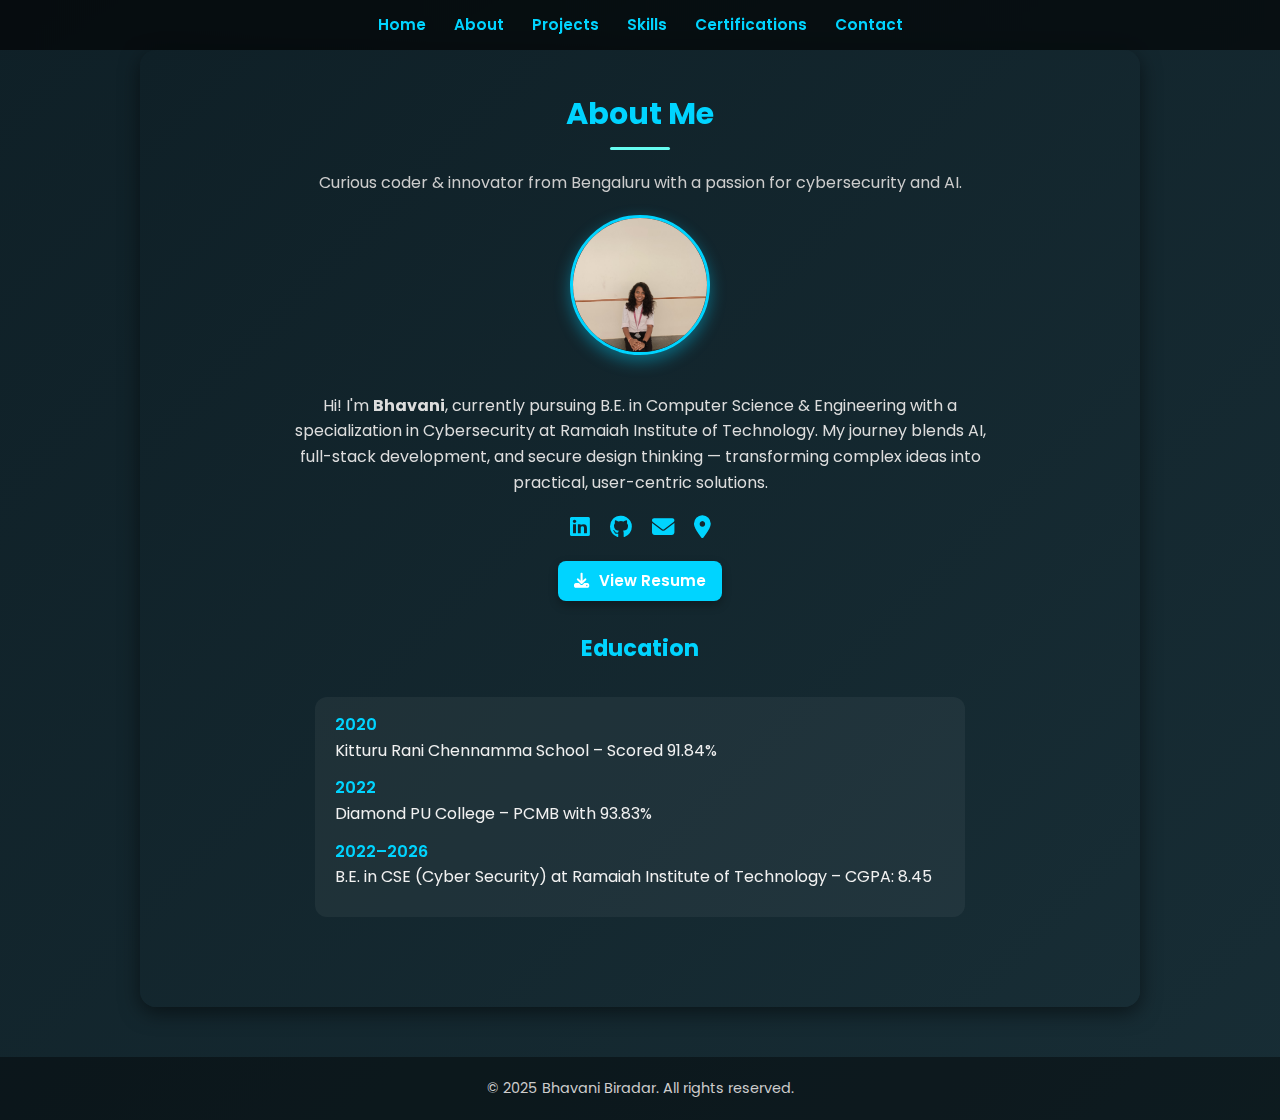
<file: about.html>
<!DOCTYPE html>
<html lang="en">
<head>
<meta charset="UTF-8" />
<meta name="viewport" content="width=device-width, initial-scale=1.0">
<title>Bhavani | About</title>
<link rel="stylesheet" href="styles.css">
<link href="https://fonts.googleapis.com/css2?family=Poppins:wght@400;600&family=Raleway:wght@400;700&display=swap" rel="stylesheet">
<link rel="stylesheet" href="https://cdnjs.cloudflare.com/ajax/libs/font-awesome/6.4.0/css/all.min.css">
</head>
<body>

<nav>
  <ul>
    <li><a href="index.html">Home</a></li>
    <li><a href="about.html">About</a></li>
    <li><a href="projects.html">Projects</a></li>
    <li><a href="skills.html">Skills</a></li>
    <li><a href="certifications.html">Certifications</a></li>
    <li><a href="contact.html">Contact</a></li>
  </ul>
</nav>

<section id="about" class="about-section">
  <h2 class="section-title">About Me</h2>
  <p class="about-subtitle">Curious coder & innovator from Bengaluru with a passion for cybersecurity and AI.</p>

  <div class="about-card reveal">
    <div class="about-photo-container">
      <img src="Bhavani.jpg" alt="Bhavani" class="about-photo">
    </div>
    <div class="about-info">
      <p class="about-text">
        Hi! I'm <strong>Bhavani</strong>, currently pursuing B.E. in Computer Science & Engineering with a specialization in Cybersecurity at Ramaiah Institute of Technology. My journey blends AI, full-stack development, and secure design thinking — transforming complex ideas into practical, user-centric solutions.
      </p>

      <div class="about-icons">
        <a href="#" target="_blank"><i class="fab fa-linkedin"></i></a>
        <a href="#" target="_blank"><i class="fab fa-github"></i></a>
        <a href="mailto:bhavanibiradar2004@gmail.com"><i class="fas fa-envelope"></i></a>
        <a href="#"><i class="fas fa-map-marker-alt"></i></a>
      </div>
      
      <a href="https://drive.google.com/file/d/1LTP5MMojnsvmQ5LIpoP9SUPr3jhZnMUP/view?usp=drivesdk" class="resume-btn" download> <i class="fas fa-download"></i> View Resume </a>
    </div>
  </div>

  <h3 class="education-title">Education</h3>
<div class="education-box reveal">
  <div class="timeline">
    <div class="timeline-item">
      <span class="year">2020</span>
      <p>Kitturu Rani Chennamma School – Scored 91.84%</p>
    </div>
    <div class="timeline-item">
      <span class="year">2022</span>
      <p>Diamond PU College – PCMB with 93.83%</p>
    </div>
    <div class="timeline-item">
      <span class="year">2022–2026</span>
      <p>B.E. in CSE (Cyber Security) at Ramaiah Institute of Technology – CGPA: 8.45</p>
    </div>
  </div>
</div>




  <blockquote class="about-quote reveal">
    “Turning innovative ideas into secure, human-centered technology.”
  </blockquote>
</section>
<footer>
  &copy; 2025 Bhavani Biradar. All rights reserved.
</footer>

<script>
  function revealOnScroll() {
    const reveals = document.querySelectorAll('.reveal');
    for (let i = 0; i < reveals.length; i++) {
      const windowHeight = window.innerHeight;
      const elementTop = reveals[i].getBoundingClientRect().top;
      const elementVisible = 100;
      if (elementTop < windowHeight - elementVisible) {
        reveals[i].classList.add('active');
      }
    }
  }
  window.addEventListener('scroll', revealOnScroll);
  window.addEventListener('load', revealOnScroll); // run on page load too
</script>
</body>
</html>
</file>
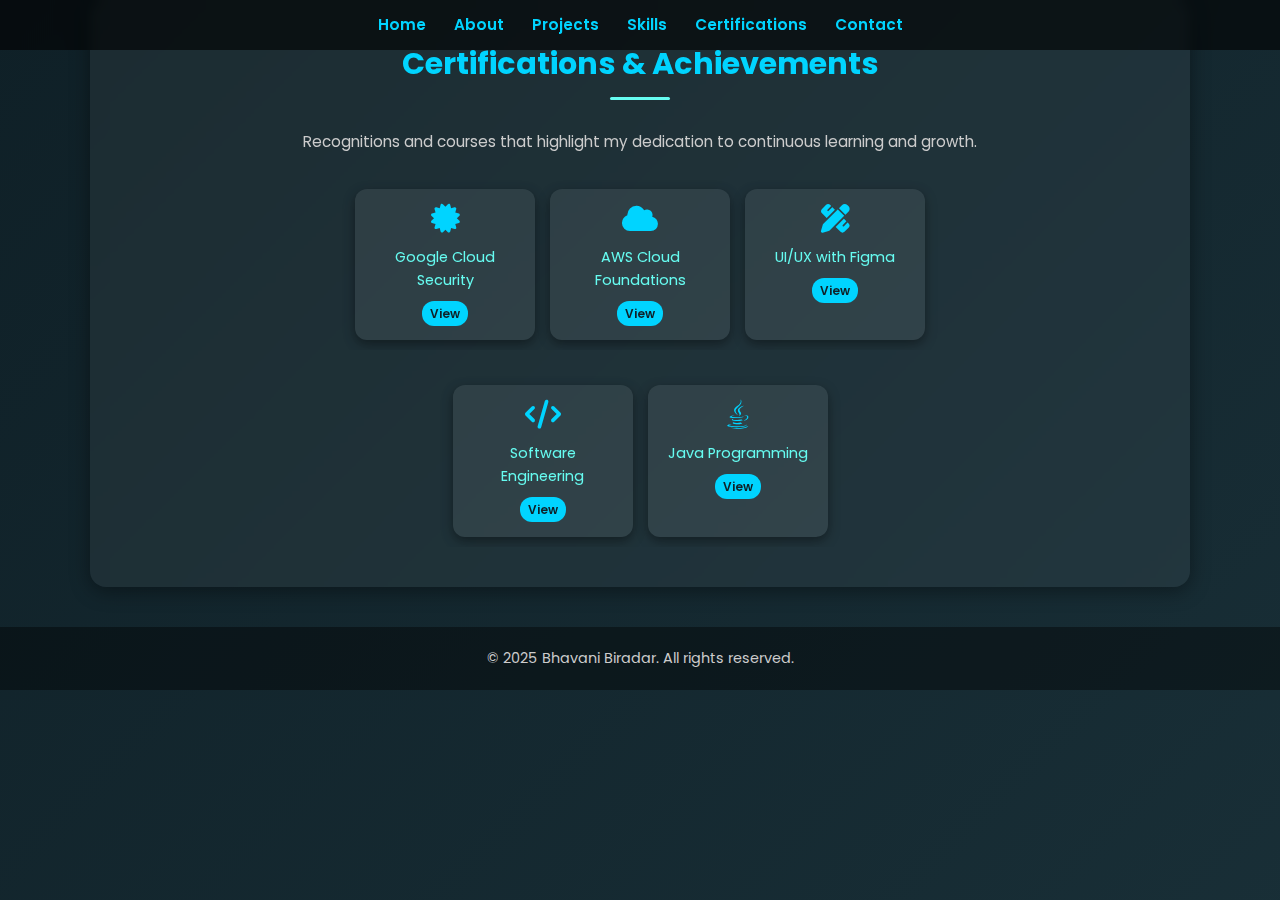
<file: certifications.html>
<!DOCTYPE html>
<html lang="en">
<head>
<meta charset="UTF-8" />
<meta name="viewport" content="width=device-width, initial-scale=1.0">
<title>Bhavani | Certifications</title>
<link rel="stylesheet" href="styles.css">
<link href="https://fonts.googleapis.com/css2?family=Poppins:wght@400;600&family=Raleway:wght@400;700&display=swap" rel="stylesheet">
<link rel="stylesheet" href="https://cdnjs.cloudflare.com/ajax/libs/font-awesome/6.4.0/css/all.min.css">
</head>
<body>

<nav>
  <ul>
    <li><a href="index.html">Home</a></li>
    <li><a href="about.html">About</a></li>
    <li><a href="projects.html">Projects</a></li>
    <li><a href="skills.html">Skills</a></li>
    <li><a href="certifications.html">Certifications</a></li>
    <li><a href="contact.html">Contact</a></li>
  </ul>
</nav>

<section id="certifications" class="cert-section">
  <div class="cert-container">
    <h2 class="section-title">Certifications & Achievements</h2>
    <p class="cert-subtitle">Recognitions and courses that highlight my dedication to continuous learning and growth.</p>
    
    <!-- First horizontal row -->
    <div class="cert-scroll">
      <div class="cert-card">
        <i class="fas fa-certificate"></i>
        <p>Google Cloud Security</p>
        <a class="cert-btn small-btn" href="https://drive.google.com/file/d/1xdsV4V83CnahoMe0VuL2qmRfYXfcNDYE/view?usp=drivesdk" target="_blank">View</a>
      </div>
      <div class="cert-card">
        <i class="fas fa-cloud"></i>
        <p>AWS Cloud Foundations</p>
        <a class="cert-btn small-btn" href="https://drive.google.com/file/d/1xen0oW-9eCRFZaYbHaXVSZYnZ0ICz44k/view?usp=drivesdk" target="_blank">View</a>
      </div>
      <div class="cert-card">
        <i class="fas fa-pencil-ruler"></i>
        <p>UI/UX with Figma</p>
        <a class="cert-btn small-btn" href="https://drive.google.com/file/d/1P3zVTpf9jTvilI1A3lf5wUGk-jq0-Tv_/view?usp=drivesdk" target="_blank">View</a>
      </div>
    </div>

    <!-- Second horizontal row -->
    <div class="cert-scroll">
      <div class="cert-card">
        <i class="fas fa-code"></i>
        <p>Software Engineering</p>
        <a class="cert-btn small-btn" href="https://drive.google.com/file/d/1S_8eR55Zvw-xTF8c31mDc7-ZXm7jN0Hp/view?usp=drivesdk" target="_blank">View</a>
      </div>
      <div class="cert-card">
        <i class="fab fa-java"></i>
        <p>Java Programming</p>
        <a class="cert-btn small-btn" href="https://drive.google.com/file/d/1K8rBjgUa-tPYqqo-YaCWQOEysRPLHI05/view?usp=drivesdk" target="_blank">View</a>
      </div>
    </div>
  </div>
</section>


<footer>
  &copy; 2025 Bhavani Biradar. All rights reserved.
</footer>
</body>
</html>
</file>
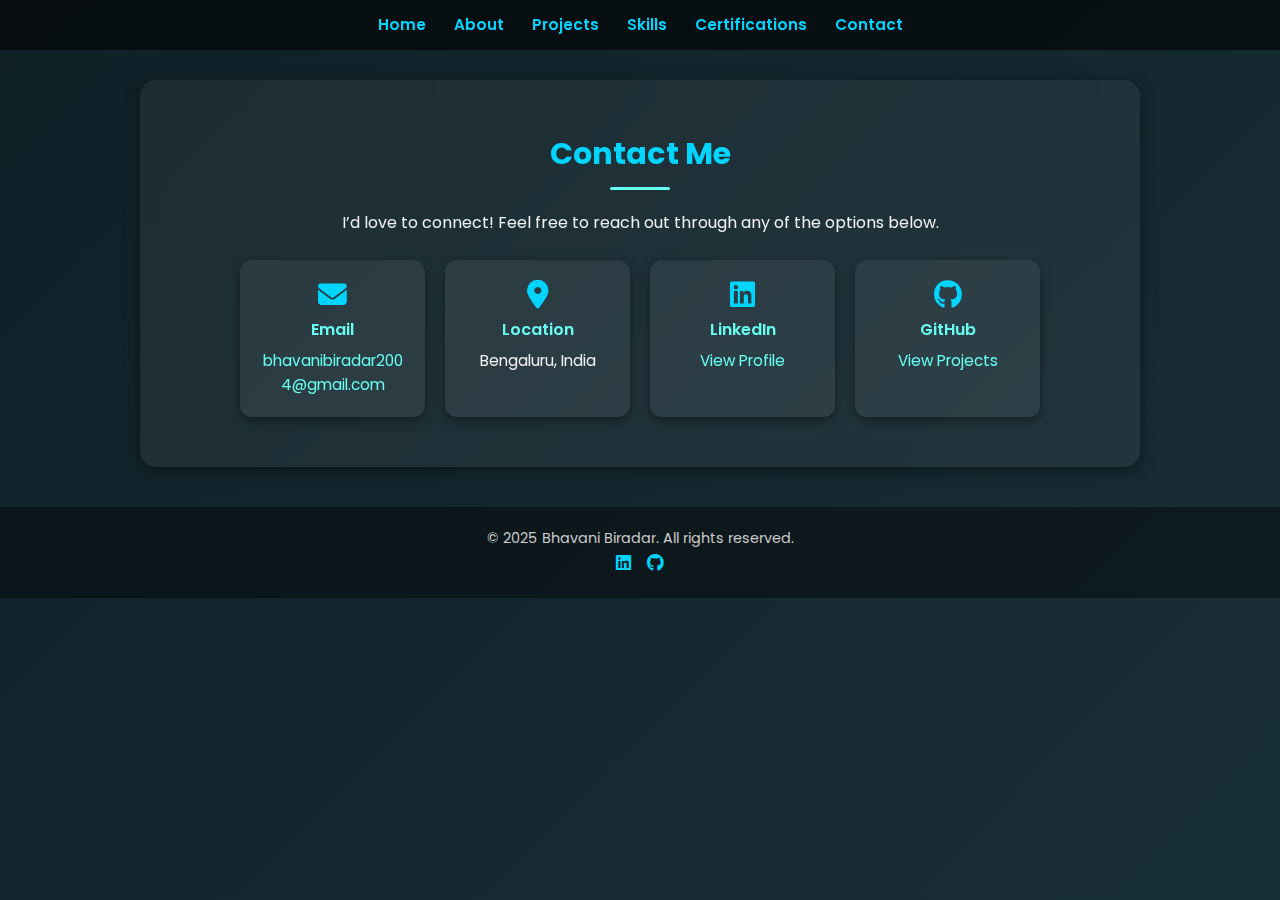
<file: contact.html>
<!DOCTYPE html>
<html lang="en">
<head>
<meta charset="UTF-8" />
<meta name="viewport" content="width=device-width, initial-scale=1.0">
<title>Bhavani | Contact</title>
<link rel="stylesheet" href="styles.css">
<link href="https://fonts.googleapis.com/css2?family=Poppins:wght@400;600&family=Raleway:wght@400;700&display=swap" rel="stylesheet">
<link rel="stylesheet" href="https://cdnjs.cloudflare.com/ajax/libs/font-awesome/6.4.0/css/all.min.css">
</head>
<body>
<nav>
  <ul>
    <li><a href="index.html">Home</a></li>
    <li><a href="about.html">About</a></li>
    <li><a href="projects.html">Projects</a></li>
    <li><a href="skills.html">Skills</a></li>
    <li><a href="certifications.html">Certifications</a></li>
    <li><a href="contact.html">Contact</a></li>
  </ul>
</nav>

<section id="contact" class="contact-section">
  <h2 class="section-title">Contact Me</h2>
  <p class="contact-subtitle">I’d love to connect! Feel free to reach out through any of the options below.</p>
  <div class="contact-grid">
    <div class="contact-box">
      <i class="fas fa-envelope"></i>
      <p>Email</p>
      <a href="mailto:bhavanibiradar2004@gmail.com">bhavanibiradar2004@gmail.com</a>
    </div>
    <div class="contact-box">
      <i class="fas fa-map-marker-alt"></i>
      <p>Location</p>
      <span>Bengaluru, India</span>
    </div>
    <div class="contact-box">
      <i class="fab fa-linkedin"></i>
      <p>LinkedIn</p>
      <a href="https://www.linkedin.com/in/bhavani-biradar-b69176332" target="_blank">View Profile</a>
    </div>
    <div class="contact-box">
      <i class="fab fa-github"></i>
      <p>GitHub</p>
      <a href="https://github.com/Bhavanirbiradar" target="_blank">View Projects</a>
    </div>
  </div>
</section>

<footer>
  &copy; 2025 Bhavani Biradar. All rights reserved.
  <div class="social">
    <a href="https://www.linkedin.com/in/bhavani-biradar-b69176332" target="_blank"><i class="fab fa-linkedin"></i></a>
    <a href="https://github.com/Bhavanirbiradar" target="_blank"><i class="fab fa-github"></i></a>
  </div>
</footer>
</body>
</html>
</file>
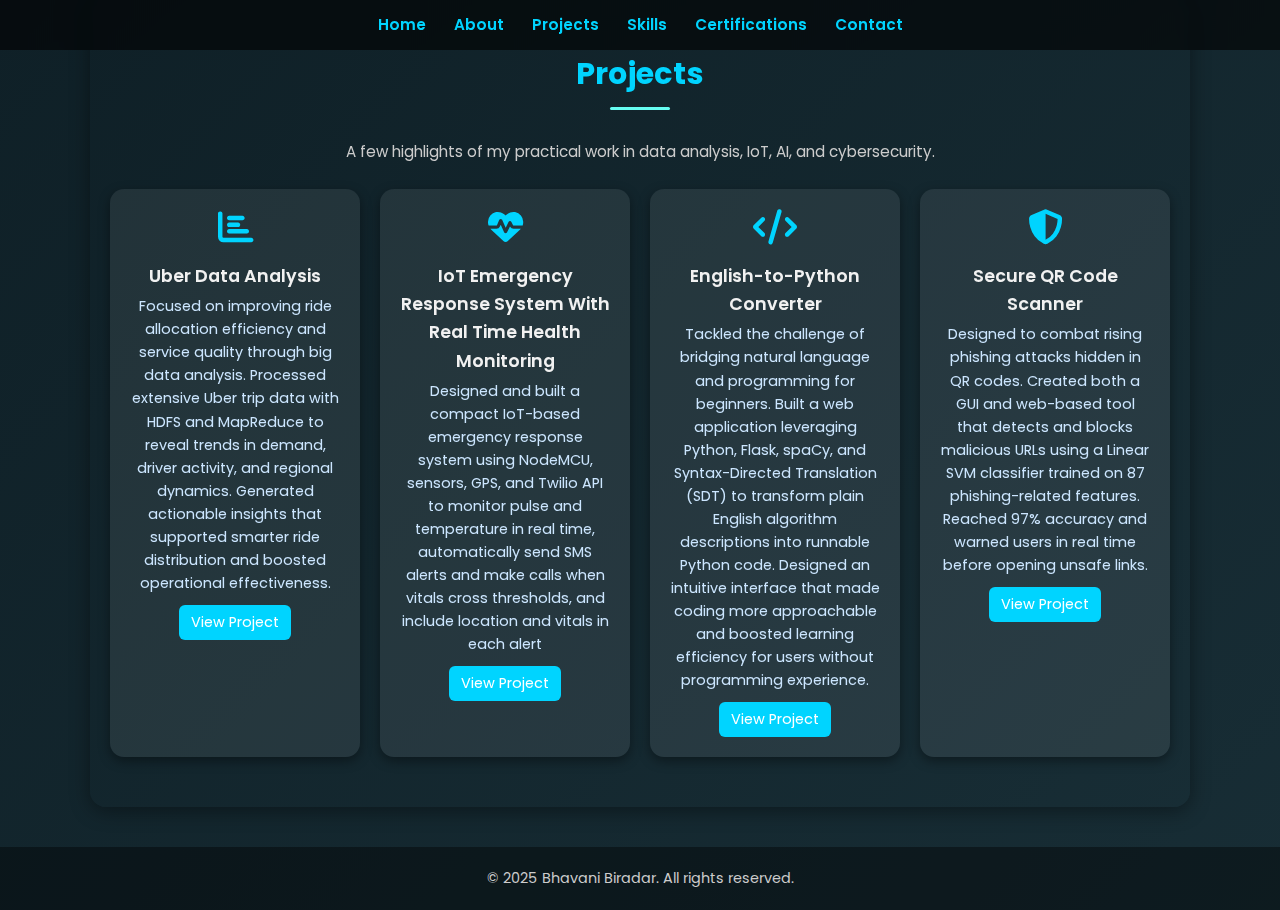
<file: projects.html>
<!DOCTYPE html>
<html lang="en">
<head>
<meta charset="UTF-8" />
<meta name="viewport" content="width=device-width, initial-scale=1.0">
<title>Bhavani | Projects</title>
<link rel="stylesheet" href="styles.css">
<link href="https://fonts.googleapis.com/css2?family=Poppins:wght@400;600&family=Raleway:wght@400;700&display=swap" rel="stylesheet">
<link rel="stylesheet" href="https://cdnjs.cloudflare.com/ajax/libs/font-awesome/6.4.0/css/all.min.css">
</head>
<body>
<nav>
  <ul>
    <li><a href="index.html">Home</a></li>
    <li><a href="about.html">About</a></li>
    <li><a href="projects.html">Projects</a></li>
    <li><a href="skills.html">Skills</a></li>
    <li><a href="certifications.html">Certifications</a></li>
    <li><a href="contact.html">Contact</a></li>
  </ul>
</nav>

<section id="projects" class="projects-section">
  <h2 class="section-title">Projects</h2>
  <p class="projects-subtitle">A few highlights of my practical work in data analysis, IoT, AI, and cybersecurity.</p>
  <div class="projects-grid">
    <div class="project-card">
      <i class="fas fa-chart-bar"></i>
      <h3>Uber Data Analysis</h3>
      <p>Focused on improving ride allocation efficiency and service quality through big data analysis.
Processed extensive Uber trip data with HDFS and MapReduce to reveal trends in demand, driver activity, and regional
dynamics. Generated actionable insights that supported smarter ride distribution and boosted operational effectiveness.</p>
<a href="https://github.com/YourUsername/secure-qr-code-scanner" class="project-btn" target="_blank">View Project</a>

    </div>
    <div class="project-card">
      <i class="fas fa-heartbeat"></i>
      <h3>IoT Emergency Response System With Real Time Health Monitoring</h3>
      <p>Designed and built a compact IoT-based emergency
response system using NodeMCU, sensors, GPS, and Twilio API to monitor pulse and temperature in real time, automatically
send SMS alerts and make calls when vitals cross thresholds, and include location and vitals in each alert</p>
<a href="https://github.com/YourUsername/secure-qr-code-scanner" class="project-btn" target="_blank">View Project</a>

    </div>
    <div class="project-card">
      <i class="fas fa-code"></i>
      <h3>English-to-Python Converter</h3>
      <p>Tackled the challenge of bridging natural language and programming for beginners. Built a
web application leveraging Python, Flask, spaCy, and Syntax-Directed Translation (SDT) to transform plain English algorithm
descriptions into runnable Python code. Designed an intuitive interface that made coding more approachable and boosted
learning efficiency for users without programming experience.</p>
<a href="https://github.com/YourUsername/secure-qr-code-scanner" class="project-btn" target="_blank">View Project</a>

    </div>
    <div class="project-card">
      <i class="fas fa-shield-alt"></i>
      <h3>Secure QR Code Scanner</h3>
      <p>Designed to combat rising phishing attacks hidden in QR codes. Created both a GUI and web-based
tool that detects and blocks malicious URLs using a Linear SVM classifier trained on 87 phishing-related features. Reached 97%
accuracy and warned users in real time before opening unsafe links.</p>
<a href="https://github.com/YourUsername/secure-qr-code-scanner" class="project-btn" target="_blank">View Project</a>

    </div>
  </div>
</section>

<footer>
  &copy; 2025 Bhavani Biradar. All rights reserved.
</footer>
</body>
</html>
</file>
<file: styles.css>
* { box-sizing: border-box; margin: 0; padding: 0; }
html { scroll-behavior: smooth; }
body {
  font-family: 'Poppins', sans-serif;
  color: #f1f1f1;
  background: linear-gradient(135deg, #0f2027, #203a43, #2c5364);
  background-size: 400% 400%;
  animation: gradientBG 15s ease infinite;
  line-height: 1.6;
}
@keyframes gradientBG {
  0% { background-position: 0% 50%; }
  50% { background-position: 100% 50%; }
  100% { background-position: 0% 50%; }
}
@keyframes fadeInUp {
  from { opacity: 0; transform: translateY(30px); }
  to { opacity: 1; transform: translateY(0); }
}
@keyframes float {
  0%,100% { transform: translateY(0); }
  50% { transform: translateY(-6px); }
}
nav {
  position: fixed; top: 0; width: 100%;
  background: rgba(0,0,0,0.6);
  backdrop-filter: blur(6px);
  z-index: 1000;
}
nav ul { list-style: none; display: flex; justify-content: center; padding: 12px 0; }
nav ul li { margin: 0 14px; }
nav a {
  text-decoration: none; color: #00d4ff;
  font-weight: 600; font-size: 0.95em;
  transition: color 0.3s;
}
nav a:hover { color: #66fcf1; }

header.hero {
  text-align: center;
  padding: 140px 20px 100px;
  background: rgba(0,0,0,0.4);
}
.hero h1 { font-size: 2.8em; color: #00d4ff; animation: fadeInUp 1s ease forwards; }
.hero p { font-size: 1.1em; opacity: 0.95; margin-bottom: 25px; color: #f1f1f1; animation: fadeInUp 1.2s ease forwards; }
.resume-btn {
  background: #00d4ff; color: #0f2027;
  padding: 10px 22px; border-radius: 30px;
  text-decoration: none; font-weight: 600;
  box-shadow: 0 4px 10px rgba(0,0,0,0.3);
  transition: all 0.3s;
}
.resume-btn:hover { background: #66fcf1; color: #0f2027; transform: translateY(-2px); }

section {
  max-width: 1000px; margin: auto;
  background: rgba(255,255,255,0.05);
  border-radius: 16px;
  backdrop-filter: blur(10px);
  box-shadow: 0 4px 16px rgba(0,0,0,0.4);
  padding: 50px 20px;
  margin-top: 80px;
  text-align: center;
  animation: fadeInUp 1s ease forwards;
}
.section-title {
  font-size: 1.9em; margin-bottom: 20px; color: #00d4ff;
  position: relative; display: inline-block;
}
.section-title::after {
  content: ''; display: block; width: 60px; height: 3px;
  background: #66fcf1; margin: 8px auto 0; border-radius: 2px;
}



footer {
  text-align: center; font-size: 0.9em; color: #ccc;
  padding: 20px; margin-top: 40px;
  background: rgba(0,0,0,0.4);
}
footer .social a { color: #00d4ff; margin: 0 6px; font-size: 1.2em; }

@media (max-width: 600px) {
  .hero h1 { font-size: 2.2em; }
  .hero p { font-size: 1em; }
  nav ul li { margin: 0 8px; }
}
section#contact a {
  color: #66fcf1;
  text-decoration: none;
}
section#contact a:hover {
  color: #00d4ff;
  text-decoration: underline;
}
.contact-grid {
  display: grid;
  grid-template-columns: repeat(auto-fit, minmax(180px, 1fr));
  gap: 20px;
  max-width: 800px;
  margin: auto;
  margin-top: 25px;
}

.contact-box {
  background: rgba(255,255,255,0.06);
  border-radius: 12px;
  padding: 20px;
  box-shadow: 0 4px 12px rgba(0,0,0,0.4);
  transition: transform 0.3s, box-shadow 0.3s;
  cursor: pointer;
  display: flex;
  flex-direction: column;
  align-items: center;
}

.contact-box:hover {
  transform: translateY(-5px) scale(1.02);
  box-shadow: 0 0 20px rgba(0, 212, 255, 0.4);
  animation: bounce 0.6s;
}

.contact-box i {
  font-size: 1.8em;
  color: #00d4ff;
  margin-bottom: 8px;
}

.contact-box p {
  font-weight: 600;
  margin-bottom: 6px;
  color: #66fcf1;
}

.contact-box a, .contact-box span {
  color: #f1f1f1;
  font-size: 0.95em;
  text-decoration: none;
  word-break: break-all;
  text-align: center;
  display: inline-block;
}

.contact-box a:hover {
  color: #00d4ff;
  text-decoration: underline;
}

/* Bounce animation */
@keyframes bounce {
  0%, 100% { transform: translateY(0); }
  50% { transform: translateY(-4px); }
}
.contact-box i {
  animation: float 3s ease-in-out infinite;
}

.cert-section {
  max-width: 1100px;
  margin: auto;
  padding: 40px 20px;
  text-align: center;
  background: rgba(255, 255, 255, 0.05);
  border-radius: 16px;
  backdrop-filter: blur(8px);
  box-shadow: 0 4px 20px rgba(0,0,0,0.4);
}

.cert-container {
  max-width: 1000px;
  margin: auto;
}

.cert-scroll {
  display: flex;
  overflow-x: auto;
  gap: 15px;
  padding: 10px;
  margin-top: 25px;
  justify-content: center;
}

.cert-card {
  flex: 0 0 auto;
  width: 180px;
  background: rgba(255,255,255,0.08);
  padding: 15px;
  border-radius: 12px;
  text-align: center;
  color: #f1f1f1;
  box-shadow: 0 4px 12px rgba(0,0,0,0.4);
  transition: transform 0.3s;
}

.cert-card:hover {
  transform: translateY(-4px);
  box-shadow: 0 0 20px rgba(0, 212, 255, 0.4);
}

.cert-card i {
  font-size: 1.8em;
  color: #00d4ff;
  margin-bottom: 5px;
}

.cert-card p {
  font-size: 0.9em;
  margin: 8px 0;
  color: #66fcf1;
}

.cert-btn.small-btn {
  padding: 4px 8px;
  font-size: 0.75em;
  background: #00d4ff;
  color: #0f2027;
  border-radius: 12px;
  text-decoration: none;
  font-weight: 600;
  transition: background 0.3s;
}

.cert-btn.small-btn:hover {
  background: #66fcf1;
}

.cert-subtitle {
  font-size: 0.95em;
  color: #ccc;
  margin-top: 10px;
}

/* Hide scrollbar for neat look */
.cert-scroll::-webkit-scrollbar { display: none; }
.cert-scroll { -ms-overflow-style: none; scrollbar-width: none; }

.skills-section {
  max-width: 1100px;
  margin: auto;
  padding: 50px 20px;
  text-align: center;
  background: linear-gradient(135deg, #0f2027, #203a43, #2c5364);
  background-size: 400% 400%;
  animation: gradientBG 15s ease infinite;
  border-radius: 16px;
  box-shadow: 0 4px 20px rgba(0,0,0,0.4);
}

.skills-subtitle {
  font-size: 0.95em;
  color: #ccc;
  margin-top: 10px;
}

.skills-row {
  display: grid;
  grid-template-columns: repeat(auto-fit, minmax(120px, 1fr));
  gap: 20px;              /* more gap between cards */
  margin-top: 25px;
  padding: 10px;
  justify-items: center;
}
.skills-row {
  background: rgba(255,255,255,0.05);
  border-radius: 16px;
  padding: 20px;
  margin-top: 25px;
  box-shadow: 0 4px 16px rgba(0,0,0,0.3);
}


.skill-card {
  background: rgba(255, 255, 255, 0.08);
  border-radius: 14px;
  padding: 18px 12px;
  text-align: center;
  color: #f1f1f1;
  box-shadow: 0 4px 12px rgba(0, 0, 0, 0.4);
  transition: transform 0.3s, background 0.3s, box-shadow 0.3s;
  width: 120px;
  height: 120px;
  display: flex;
  flex-direction: column;
  justify-content: center;
  align-items: center;
  animation: fadeInUp 0.8s ease forwards;
  opacity: 0;
}


.skill-card:hover {
  transform: translateY(-6px) scale(1.05);
  background: rgba(255, 255, 255, 0.15);
  box-shadow: 0 6px 16px rgba(0, 212, 255, 0.4); /* soft blue glow */
}


.skill-card i {
  font-size: 2.2em;
  color: #00d4ff;
  margin-bottom: 8px;
}

.skill-card span {
  display: block;
  font-size: 0.9em;
  color: #66fcf1;
}
@keyframes fadeInUp {
  from { opacity: 0; transform: translateY(20px); }
  to { opacity: 1; transform: translateY(0); }
}

.skill-card {
  /* keep previous properties */
  animation: fadeInUp 0.8s ease forwards;
  opacity: 0;
}
.projects-section {
  max-width: 1100px;
  margin: auto;
  padding: 50px 20px;
  text-align: center;
  background: linear-gradient(135deg, #0f2027, #203a43, #2c5364);
  background-size: 400% 400%;
  animation: gradientBG 15s ease infinite;
  border-radius: 16px;
  box-shadow: 0 4px 20px rgba(0,0,0,0.4);
}

.projects-subtitle {
  font-size: 0.95em;
  color: #ccc;
  margin-top: 10px;
}

.projects-grid {
  display: grid;
  grid-template-columns: repeat(auto-fit, minmax(220px, 1fr));
  gap: 20px;
  margin-top: 25px;
}

.project-card {
  background: rgba(255, 255, 255, 0.08);
  border-radius: 14px;
  padding: 20px;
  color: #f1f1f1;
  text-align: center;
  box-shadow: 0 4px 12px rgba(0,0,0,0.4);
  transition: transform 0.3s, background 0.3s;
}

.project-card:hover {
  transform: translateY(-6px);
  background: rgba(255, 255, 255, 0.15);
  box-shadow: 0 6px 16px rgba(0, 212, 255, 0.4); /* soft blue glow */
}

.project-card i {
  font-size: 2.2em;
  color: #00d4ff;
  margin-bottom: 8px;
}

.project-card h3 {
  margin: 10px 0 5px;
  font-size: 1.1em;
  font-weight: 600;
}

.project-card p {
  font-size: 0.9em;
  color: #cce6ff;
}
.project-btn {
  display: inline-block;
  margin-top: 10px;
  padding: 6px 12px;
  font-size: 0.9em;
  color: #fff;
  background-color: #00d4ff;
  border-radius: 6px;
  text-decoration: none;
  transition: background 0.3s, transform 0.3s;
}

.project-btn:hover {
  background-color: #00aacc;
  transform: translateY(-2px);
}
/* ============= GENERAL ABOUT SECTION ============= */
.about-section {
  max-width: 1000px;
  margin: 50px auto;
  padding: 40px 20px;
  text-align: center;
  background: linear-gradient(135deg, #0f2027, #203a43, #2c5364);
  background-size: 400% 400%;
  animation: gradientBG 15s ease infinite;
  border-radius: 16px;
  box-shadow: 0 6px 20px rgba(0,0,0,0.5);
  color: #f1f1f1;
}

.about-subtitle {
  color: #ccc;
  margin-bottom: 20px;
}

/* ============= ABOUT CARD ============= */
.about-card {
  display: flex;
  flex-direction: column;
  align-items: center;
  gap: 20px;
}

.about-photo-container {
  position: relative;
}

.about-photo {
  width: 140px;
  height: 140px;
  border-radius: 50%;
  object-fit: cover;
  border: 3px solid #00d4ff;
  box-shadow: 0 6px 16px rgba(0, 212, 255, 0.4); /* soft blue glow */
  margin-bottom: 10px;
}

.about-info {
  max-width: 700px;
}

.about-text {
  font-size: 1em;
  line-height: 1.6;
  margin-bottom: 15px;
  color: #ddd;
}

/* ============= ICONS ============= */
.about-icons a {
  color: #00d4ff;
  font-size: 1.4em;
  margin: 0 8px;
  transition: color 0.3s;
}

.about-icons a:hover {
  color: #66fcf1;
  box-shadow: 0 6px 16px rgba(0, 212, 255, 0.4); /* glow on hover */
}

/* ============= EDUCATION SECTION ============= */
.education-title {
  font-size: 1.4em;
  margin-top: 30px;
  color: #00d4ff;
}

.education-box {
  margin: 30px auto 20px;
  text-align: left;
  background: rgba(255,255,255,0.05);
  padding: 15px 20px;
  border-radius: 12px;
  max-width: 650px;
  transition: transform 0.3s, box-shadow 0.3s;
}

.education-box:hover {
  transform: translateY(-5px);
  box-shadow: 0 8px 20px rgba(0,0,0,0.5);
  box-shadow: 0 6px 16px rgba(0, 212, 255, 0.4); /* glow on hover */
}

.timeline-item {
  margin-bottom: 12px;
}

.timeline-item .year {
  font-weight: 600;
  color: #00d4ff;
}

/* Remove hover effect from individual timeline items */
.timeline-item:hover {
  background: none;
  box-shadow: none;
  transform: none;
}

/* ============= QUOTE ============= */
.about-quote {
  margin-top: 25px;
  font-style: italic;
  color: #66fcf1;
  border-left: 4px solid #00d4ff;
  padding-left: 12px;
}

/* ============= RESUME BUTTON ============= */
.resume-btn {
  display: inline-block;
  margin-top: 15px;
  padding: 8px 16px;
  font-size: 0.95em;
  color: #fff;
  background-color: #00d4ff;
  border-radius: 8px;
  text-decoration: none;
  transition: background 0.3s;
}

.resume-btn i {
  margin-right: 6px;
}

.resume-btn:hover {
  background-color: #66fcf1;
}

/* ============= REVEAL ON SCROLL EFFECT ============= */
.reveal {
  opacity: 0;
  transform: translateY(40px);
  transition: all 0.8s ease;
}

.reveal.active {
  opacity: 1;
  transform: translateY(0);
}

/* ============= BACKGROUND ANIMATION ============= */
@keyframes gradientBG {
  0% { background-position: 0% 50%; }
  50% { background-position: 100% 50%; }
  100% { background-position: 0% 50%; }
}
</file>
